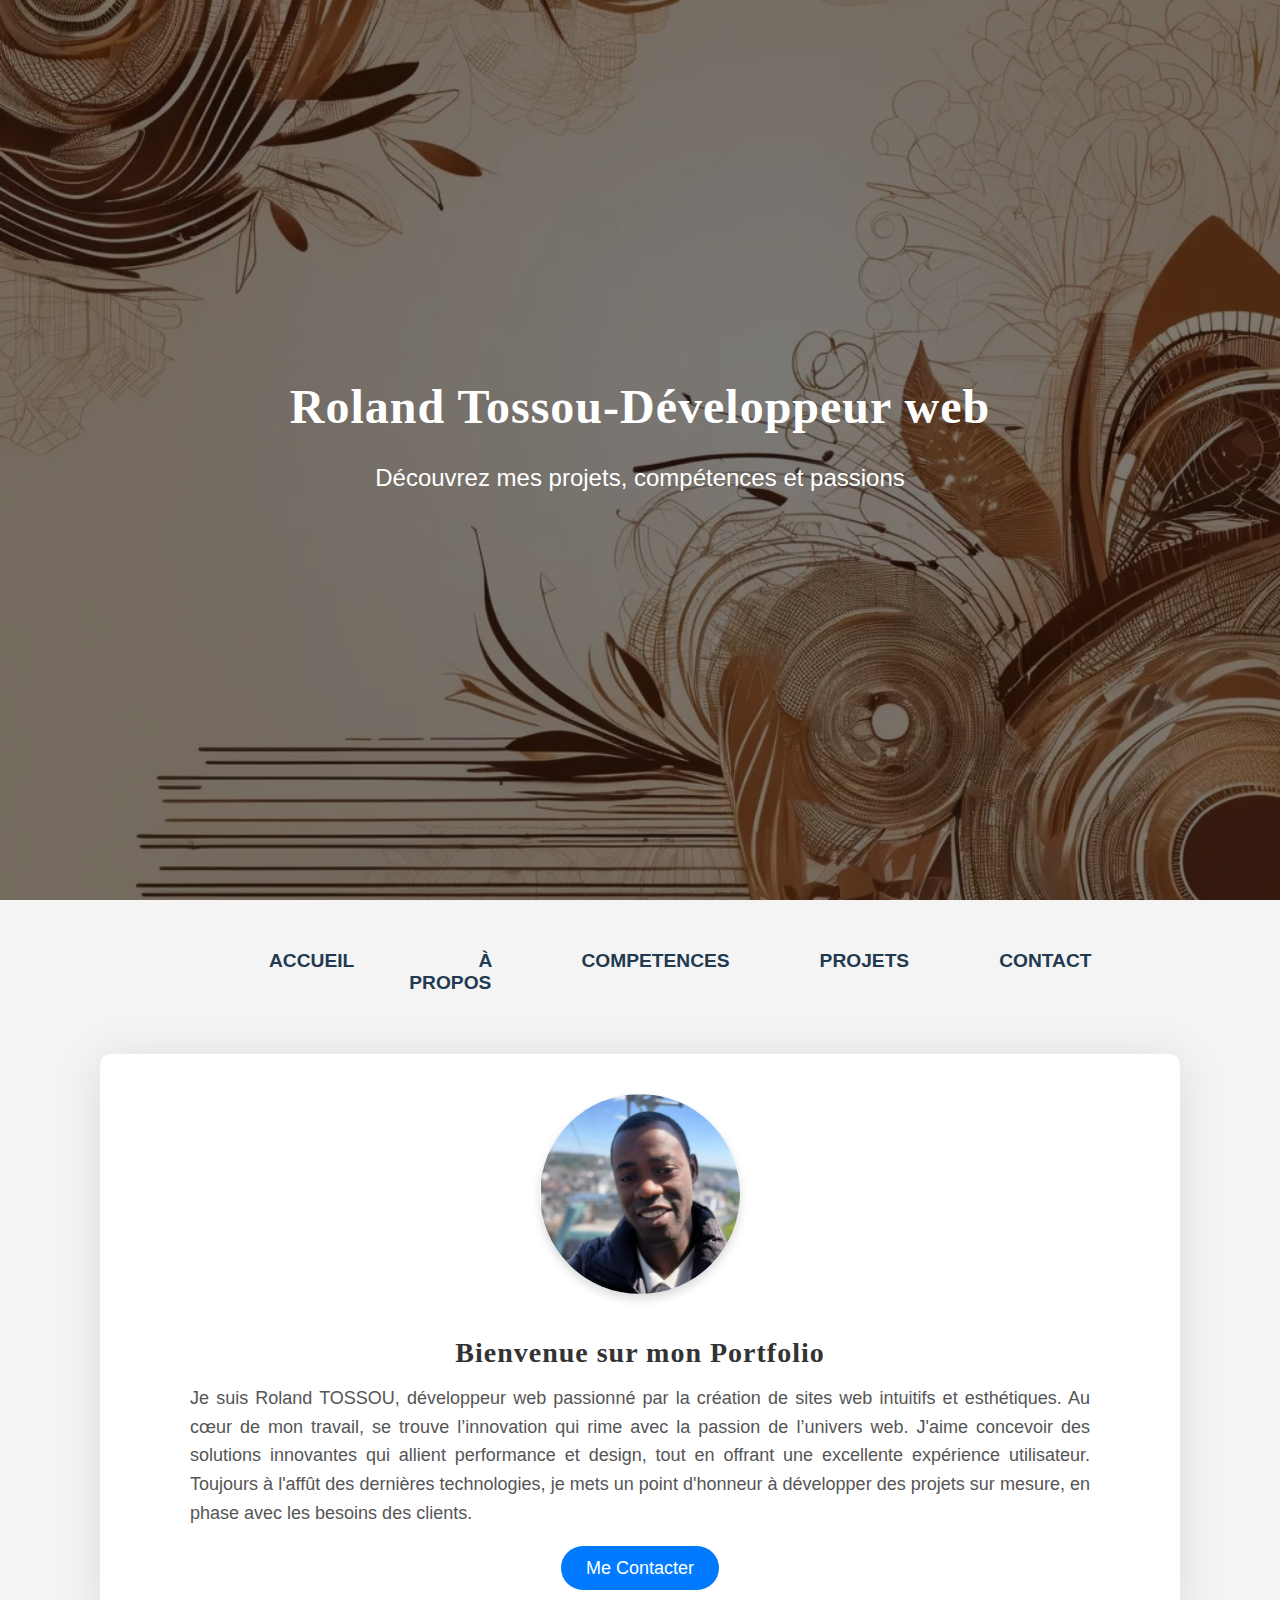
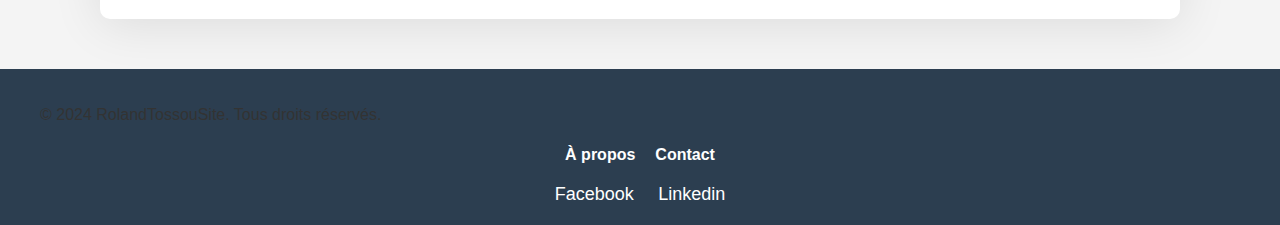
<file: index.html>
<!DOCTYPE html>
<html lang="fr">
<head>
    <meta charset="UTF-8">
    <meta name="viewport" content="width=device-width, initial-scale=1.0">
    <title>Accueil - Mon Portfolio</title>
    <link rel="stylesheet" href="style.css"> <!-- Lien vers le fichier CSS -->
</head>
<body>
    
    <div class="header">
        <div class="overlay">
            <div>
                <h1>Roland Tossou-Développeur web</h1>
                <p>Découvrez mes projets, compétences et passions</p>
            </div>
        </div>
    </div>
    
    <!-- Liens de navigation vers les autres sections -->
    <nav class="navigation">
        
        <Ul>
            <li><a href="index.html">ACCUEIL</a></li>
            <li><a href="about.html">À PROPOS</a></li> 
            <li><a href="skills.html">COMPETENCES</a></li>
            <li><a href="projects.html">PROJETS</a></li>
            <li><a href="contact.html">CONTACT</a></li>
 
         </Ul>
 
    </nav>

    <div class="home-container">
        <!-- Photo de profil -->
        <div class="profile-image">
            <img src="roland-tossou.JPG" alt="Photo de moi">
        </div>
        <!-- Courte présentation -->
        <div class="intro">
            <h1>Bienvenue sur mon Portfolio</h1>
            <p>Je suis Roland TOSSOU, développeur web passionné par la création de sites web intuitifs et esthétiques. Au cœur de mon travail, se trouve l’innovation qui rime avec la passion de l’univers web. J'aime concevoir des solutions innovantes qui allient performance et design, tout en offrant une excellente expérience utilisateur. Toujours à l'affût des dernières technologies, je mets un point d'honneur à développer des projets sur mesure, en phase avec les besoins des clients.
                
            </p>
        </div>
                           <!-- Bouton "Me Contacter" -->
             <div class="contact-button">
                <a href="contact.html" class="btn">Me Contacter</a>
                </div>
    </div>

    <footer class="footer">
        <div class="footer-content">
            <p>&copy; 2024 RolandTossouSite. Tous droits réservés.</p>

            <ul class="footer-links">
                <li><a href="about.html">À propos</a></li>
                <li><a href="Contact.html">Contact</a></li>
            </ul>
            <div class="footer-social">
                <a href="https://web.facebook.com/tossrol/" target="_blank">Facebook</a>
                <a href="https://www.linkedin.com/in/roland-tossou-54218b83/" target="_blank">Linkedin</a>
            </div>
        </div>
    </footer> 
</body>
</html>
</file>
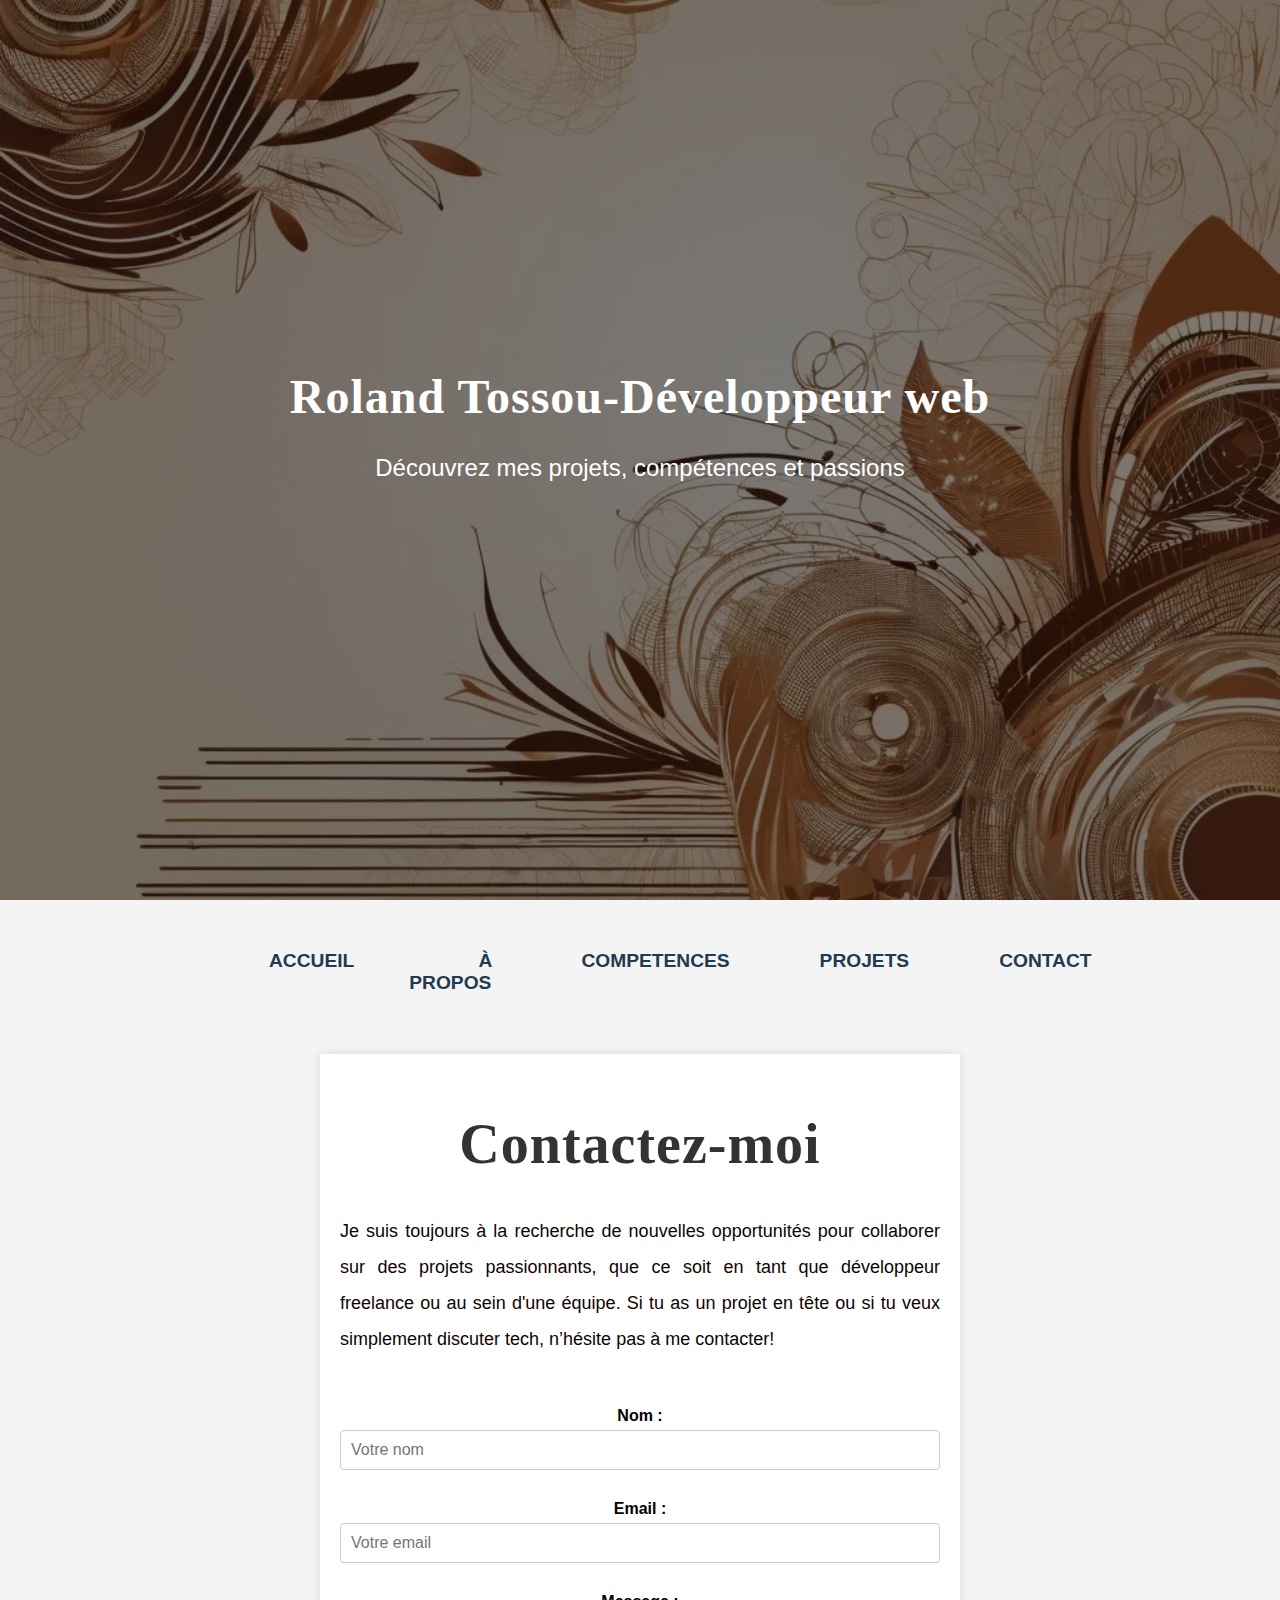
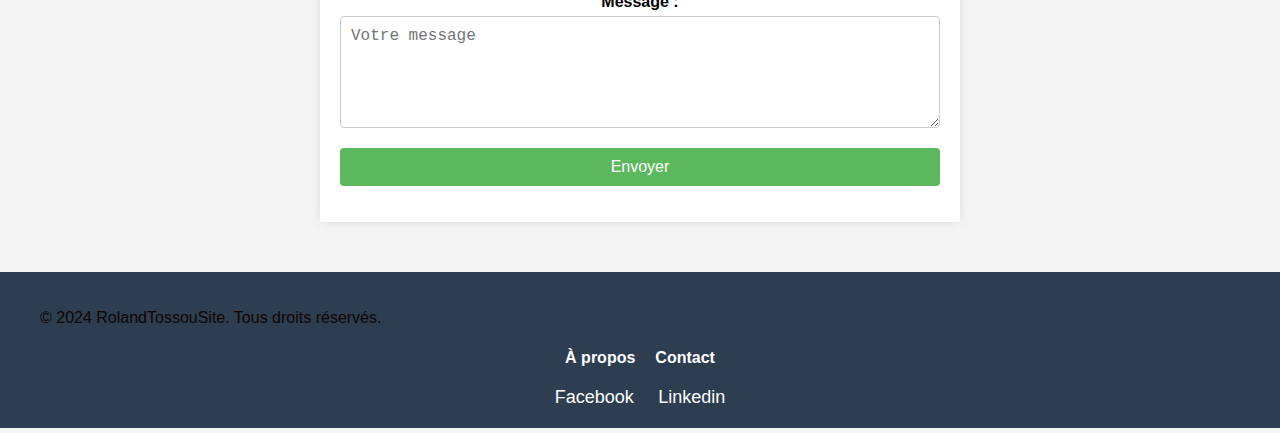
<file: Contact.html>
<!DOCTYPE >
<html lang="fr">
<head>
    <meta charset="UTF-8">
    <meta name="viewport" content="width=device-width, initial-scale=1.0">
    <title>Contact</title>
    <link rel="stylesheet" href="style.css"> <!-- Lien vers le fichier CSS -->

    <style>
        body {
            font-family: Arial, sans-serif;
            background-color: #f4f4f4;
            margin: 0;
            padding: 0;
        }
        
        .container {
            max-width: 600px;
            margin: 50px auto;
            padding: 20px;
            background-color: #fff;
            box-shadow: 0 0 10px rgba(0, 0, 0, 0.1);
        }
        h1 {
            text-align: center;
            color: #333;
        }
        p {
            text-align: justify;
            color: #100303;
            margin-bottom: 40px;
        }
        
        form {
            display: flex;
            flex-direction: column;
        }
        label {
            margin: 10px 0 5px;
            font-weight: bold;
        }
        input, textarea {
            padding: 10px;
            margin-bottom: 20px;
            border: 1px solid #ccc;
            border-radius: 4px;
            font-size: 16px;
        }
        button {
            padding: 10px;
            background-color: #5cb85c;
            color: white;
            border: none;
            border-radius: 4px;
            cursor: pointer;
            font-size: 16px;
        }
        button:hover {
            background-color: #4cae4c;
        }
    </style>
</head>

<body>
    
    <div class="header">
        <div class="overlay">
            <div>
                <h1>Roland Tossou-Développeur web</h1>
                <p>Découvrez mes projets, compétences et passions</p>
            </div>
        </div>
    </div>
    
    <!-- Liens de navigation vers les autres sections -->
        
     <nav class="navigation">
        <Ul>
            <li><a href="index.html">ACCUEIL</a></li>
            <li><a href="about.html">À PROPOS</a></li> 
            <li><a href="skills.html">COMPETENCES</a></li>
            <li><a href="projects.html">PROJETS</a></li>
            <li><a href="contact.html">CONTACT</a></li>
 
         </Ul>
    </nav>
    
    <div class="container">
        <h1>Contactez-moi</h1>
        <p>Je suis toujours à la recherche de nouvelles opportunités pour collaborer sur des projets passionnants, que ce soit en tant que développeur freelance ou au sein d'une équipe. Si tu as un projet en tête ou si tu veux simplement discuter tech, n’hésite pas à me contacter!</p>
        
        <form action="traitement.php" method="POST">
            <label for="nom">Nom :</label>
            <input type="text" id="nom" name="nom" placeholder="Votre nom" required>

            <label for="email">Email :</label>
            <input type="email" id="email" name="email" placeholder="Votre email" required>

            <label for="message">Message :</label>
            <textarea id="message" name="message" rows="5" placeholder="Votre message" required></textarea>

            <button type="submit">Envoyer</button>
        </form>
     
    </div>
    
    <footer class="footer">
        <div class="footer-content">
            <p>&copy; 2024 RolandTossouSite. Tous droits réservés.</p>
            
            <ul class="footer-links">
                <li><a href="about.html">À propos</a></li>
                <li><a href="Contact.html">Contact</a></li>
            </ul>
            <div class="footer-social">
                <a href="https://web.facebook.com/tossrol/" target="_blank">Facebook</a>
                <a href="https://www.linkedin.com/in/roland-tossou-54218b83/" target="_blank">Linkedin</a>
            </div>
        </div>
    </footer>
</body>
</html>
</file>
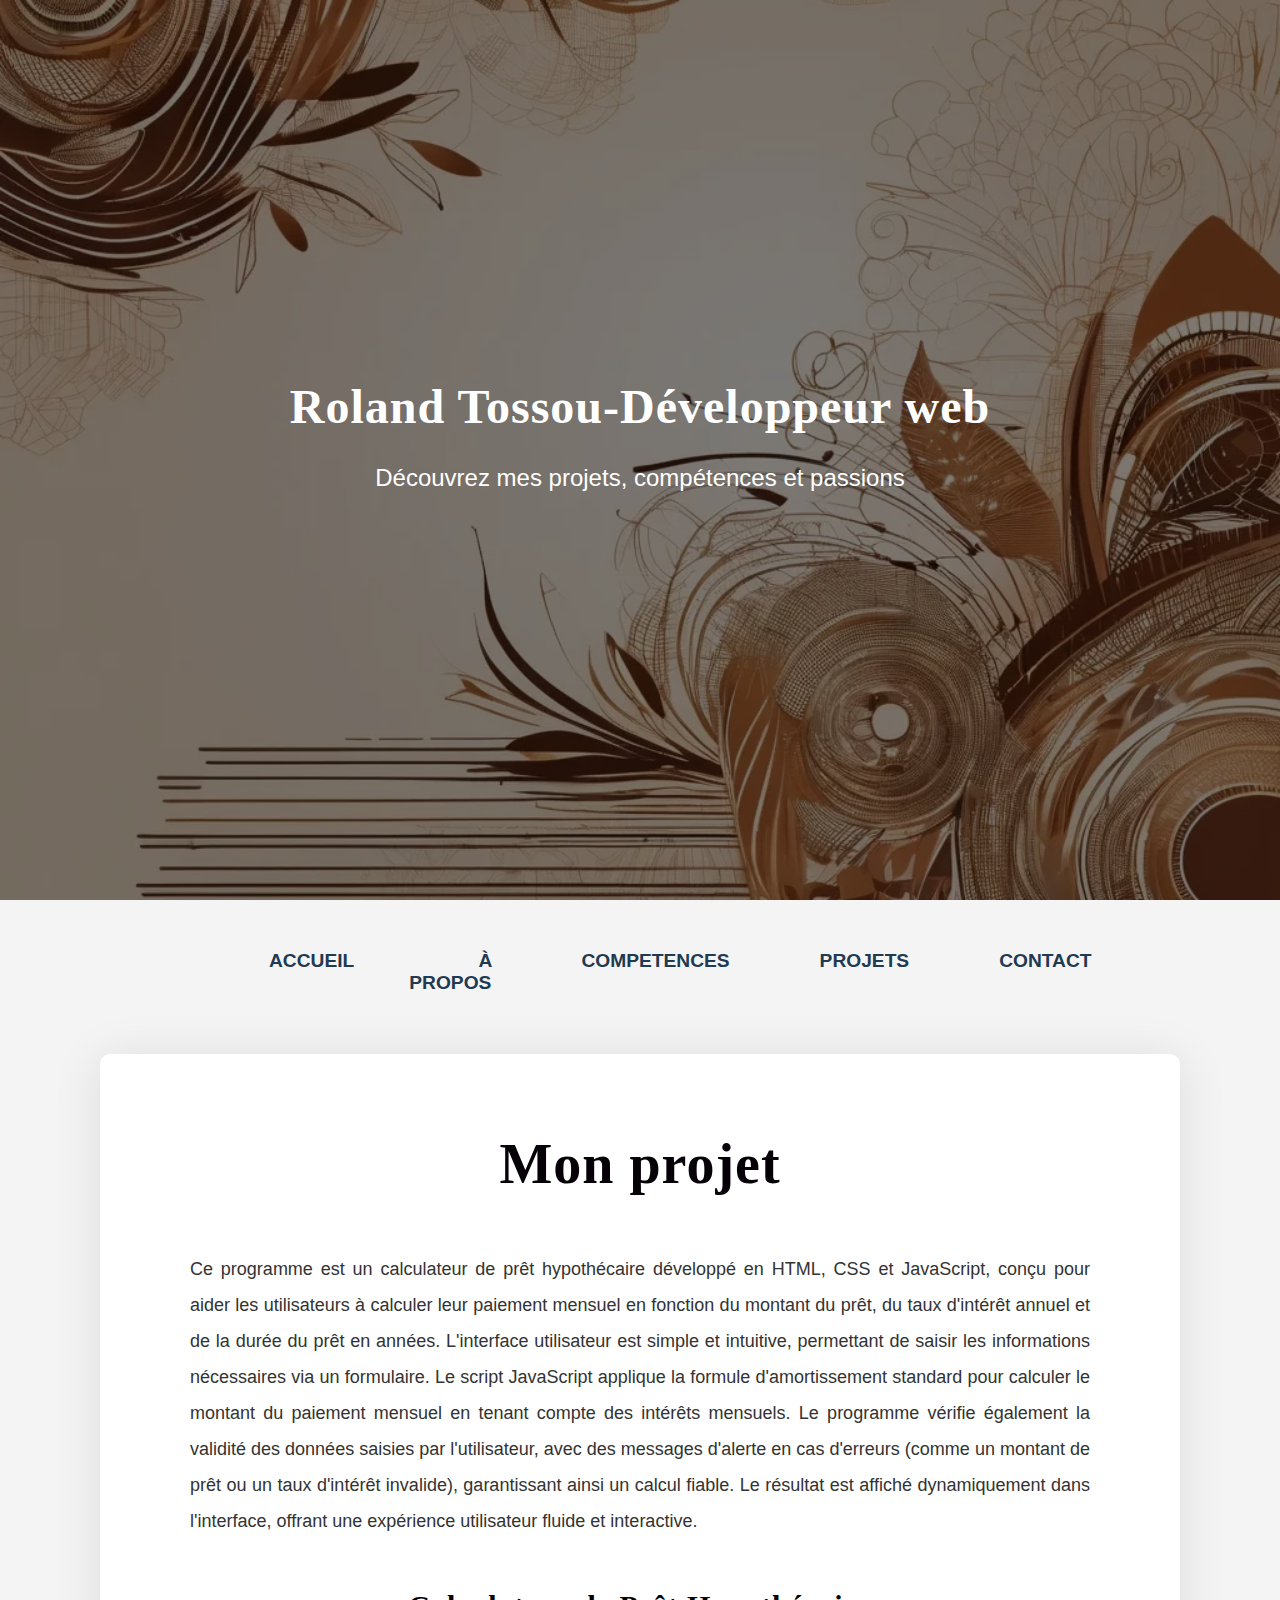
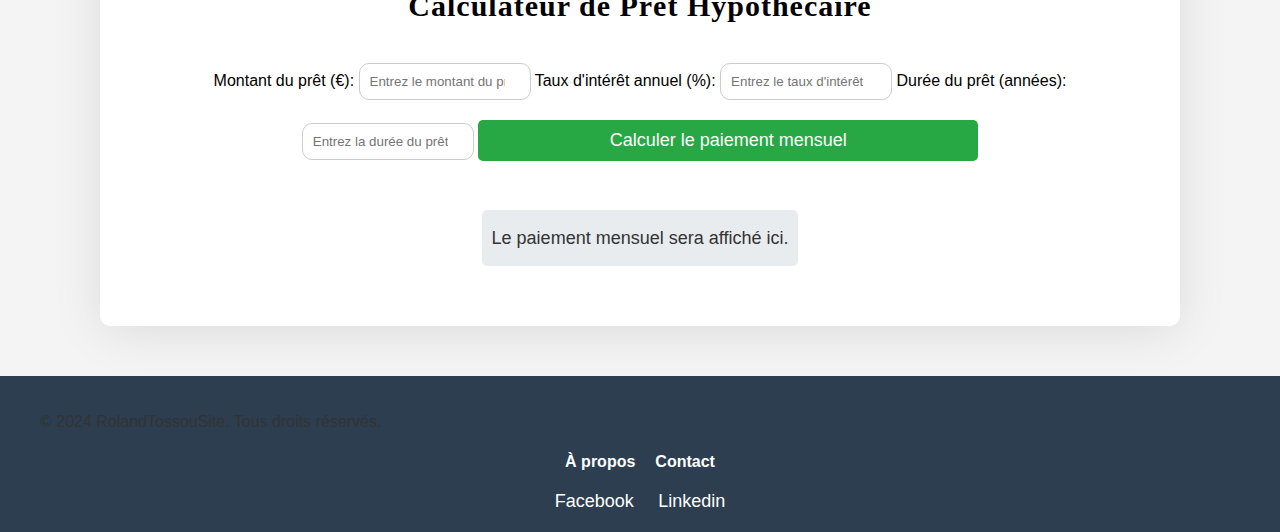
<file: projects.html>
<!DOCTYPE html>
<html lang="fr">
<head>
    <meta charset="UTF-8">
    <meta name="viewport" content="width=device-width, initial-scale=1.0">
    <title>Projets</title>
    <link rel="stylesheet" href="style.css">
    <style>
       

    
        input {
            width: 15%;
            padding: 10px;
            margin: 10px 0;
            border: 1px solid #ccc;
            border-radius: 10px;
        }
        button {
            width: 100%;
            padding: 10px;
            background-color: #28a745;
            color: white;
            border: none;
            border-radius: 5px;
            cursor: pointer;
        }
        button:hover {
            background-color: #218838;
        }
        .result {
            text-align: center;
            margin-top: 20px;
        }

         /* Container centralisé pour le calculateur */
        .container {
            background-color: white;
            padding: 30px;
            border-radius: 10px;
            box-shadow: 0px 0px 20px rgba(0, 0, 0, 0.1);
            width: 100%;
            max-width: 400px;
        }
         /* Styles pour le bouton de calcul */
        
         button {
         width: 50%;
         padding: 10px;
         background-color: #28a745;
         color: white;
         border: none;
         border-radius: 5px;
         font-size: 18px;
         cursor: pointer;
         margin-top: 10px;
        }

         button:hover {
         background-color: #218838;
         }

         /* Style pour le message de résultat */
        .result p {
        font-size: 18px;
        color: #333;
        background-color: #e9ecef;
        padding: 10px;
        border-radius: 5px;
        text-align: center;
        margin-top: 20px;
         }
    </style>

</head>

<body>
    
    <div class="header">
        <div class="overlay">
            <div>
                <h1>Roland Tossou-Développeur web</h1>
                <p>Découvrez mes projets, compétences et passions</p>
            </div>
        </div>
    </div>
    
    
    <!-- Liens de navigation vers les autres sections -->
        
    <nav class="navigation">
        <Ul>
            <li><a href="index.html">ACCUEIL</a></li>
            <li><a href="about.html">À PROPOS</a></li> 
            <li><a href="skills.html">COMPETENCES</a></li>
            <li><a href="projects.html">PROJETS</a></li>
            <li><a href="contact.html">CONTACT</a></li>
 
         </Ul>
    </nav>
    
    
    <div class="home-container">
        
         <!-- Courte présentation -->
            <h1>Mon projet</h1>
            <p>
            Ce programme est un calculateur de prêt hypothécaire développé en HTML, CSS et JavaScript, conçu pour aider les utilisateurs à calculer leur paiement mensuel en fonction du montant du prêt, du taux d'intérêt annuel et de la durée du prêt en années. L'interface utilisateur est simple et intuitive, permettant de saisir les informations nécessaires via un formulaire. Le script JavaScript applique la formule d'amortissement standard pour calculer le montant du paiement mensuel en tenant compte des intérêts mensuels. Le programme vérifie également la validité des données saisies par l'utilisateur, avec des messages d'alerte en cas d'erreurs (comme un montant de prêt ou un taux d'intérêt invalide), garantissant ainsi un calcul fiable. Le résultat est affiché dynamiquement dans l'interface, offrant une expérience utilisateur fluide et interactive.
            </p>
        
     <!-- Calculateur de prêt hypothécaire -->
    
        <h3>Calculateur de Prêt Hypothécaire</h3>
        <form id="loanForm">
            <label for="loanAmount">Montant du prêt (€):</label>
            <input type="number" id="loanAmount" placeholder="Entrez le montant du prêt" required>
        
            <label for="interestRate">Taux d'intérêt annuel (%):</label>
            <input type="number" step="0.01" id="interestRate" placeholder="Entrez le taux d'intérêt" required>
        
            <label for="loanDuration">Durée du prêt (années):</label>
            <input type="number" id="loanDuration" placeholder="Entrez la durée du prêt en années" required>
        
            <button type="button" onclick="calculateMortgage()">Calculer le paiement mensuel</button>
        </form>

      <div class="result">
         <p id="monthlyPayment">Le paiement mensuel sera affiché ici.</p>
      </div>
    </div>

    <script>
        function calculateMortgage() {
            // Obtenir les valeurs saisies par l'utilisateur
            let loanAmount = parseFloat(document.getElementById('loanAmount').value);
            let interestRate = parseFloat(document.getElementById('interestRate').value);
            let loanDuration = parseInt(document.getElementById('loanDuration').value);
    
            // Valider les entrées
            if (isNaN(loanAmount) || loanAmount <= 0) {
                alert("Veuillez entrer un montant de prêt valide.");
                return;
            }
            if (isNaN(interestRate) || interestRate <= 0) {
                alert("Veuillez entrer un taux d'intérêt valide.");
                return;
            }
            if (isNaN(loanDuration) || loanDuration <= 0) {
                alert("Veuillez entrer une durée de prêt valide.");
                return;
            }
    
            // Convertir le taux d'intérêt annuel en taux mensuel
            let monthlyInterestRate = (interestRate / 100) / 12;
    
            // Calculer le nombre total de paiements (en mois)
            let numberOfPayments = loanDuration * 12;
    
            // Formule d'amortissement pour calculer le paiement mensuel
            let monthlyPayment = loanAmount * (monthlyInterestRate * Math.pow(1 + monthlyInterestRate, numberOfPayments)) / 
                                 (Math.pow(1 + monthlyInterestRate, numberOfPayments) - 1);
    
            // Afficher le paiement mensuel avec deux décimales
            document.getElementById('monthlyPayment').innerHTML = `Le paiement mensuel est de : €${monthlyPayment.toFixed(2)}`;
        }
    </script>
     
     <footer class="footer">
        <div class="footer-content">
            <p>&copy; 2024 RolandTossouSite. Tous droits réservés.</p>
            
            <ul class="footer-links">
                <li><a href="about.html">À propos</a></li>
                <li><a href="Contact.html">Contact</a></li>
            </ul>
            <div class="footer-social">
                <a href="https://web.facebook.com/tossrol/" target="_blank">Facebook</a>
                <a href="https://www.linkedin.com/in/roland-tossou-54218b83/" target="_blank">Linkedin</a>
            </div>
        </div>
    </footer>
</body>
</html>
</file>
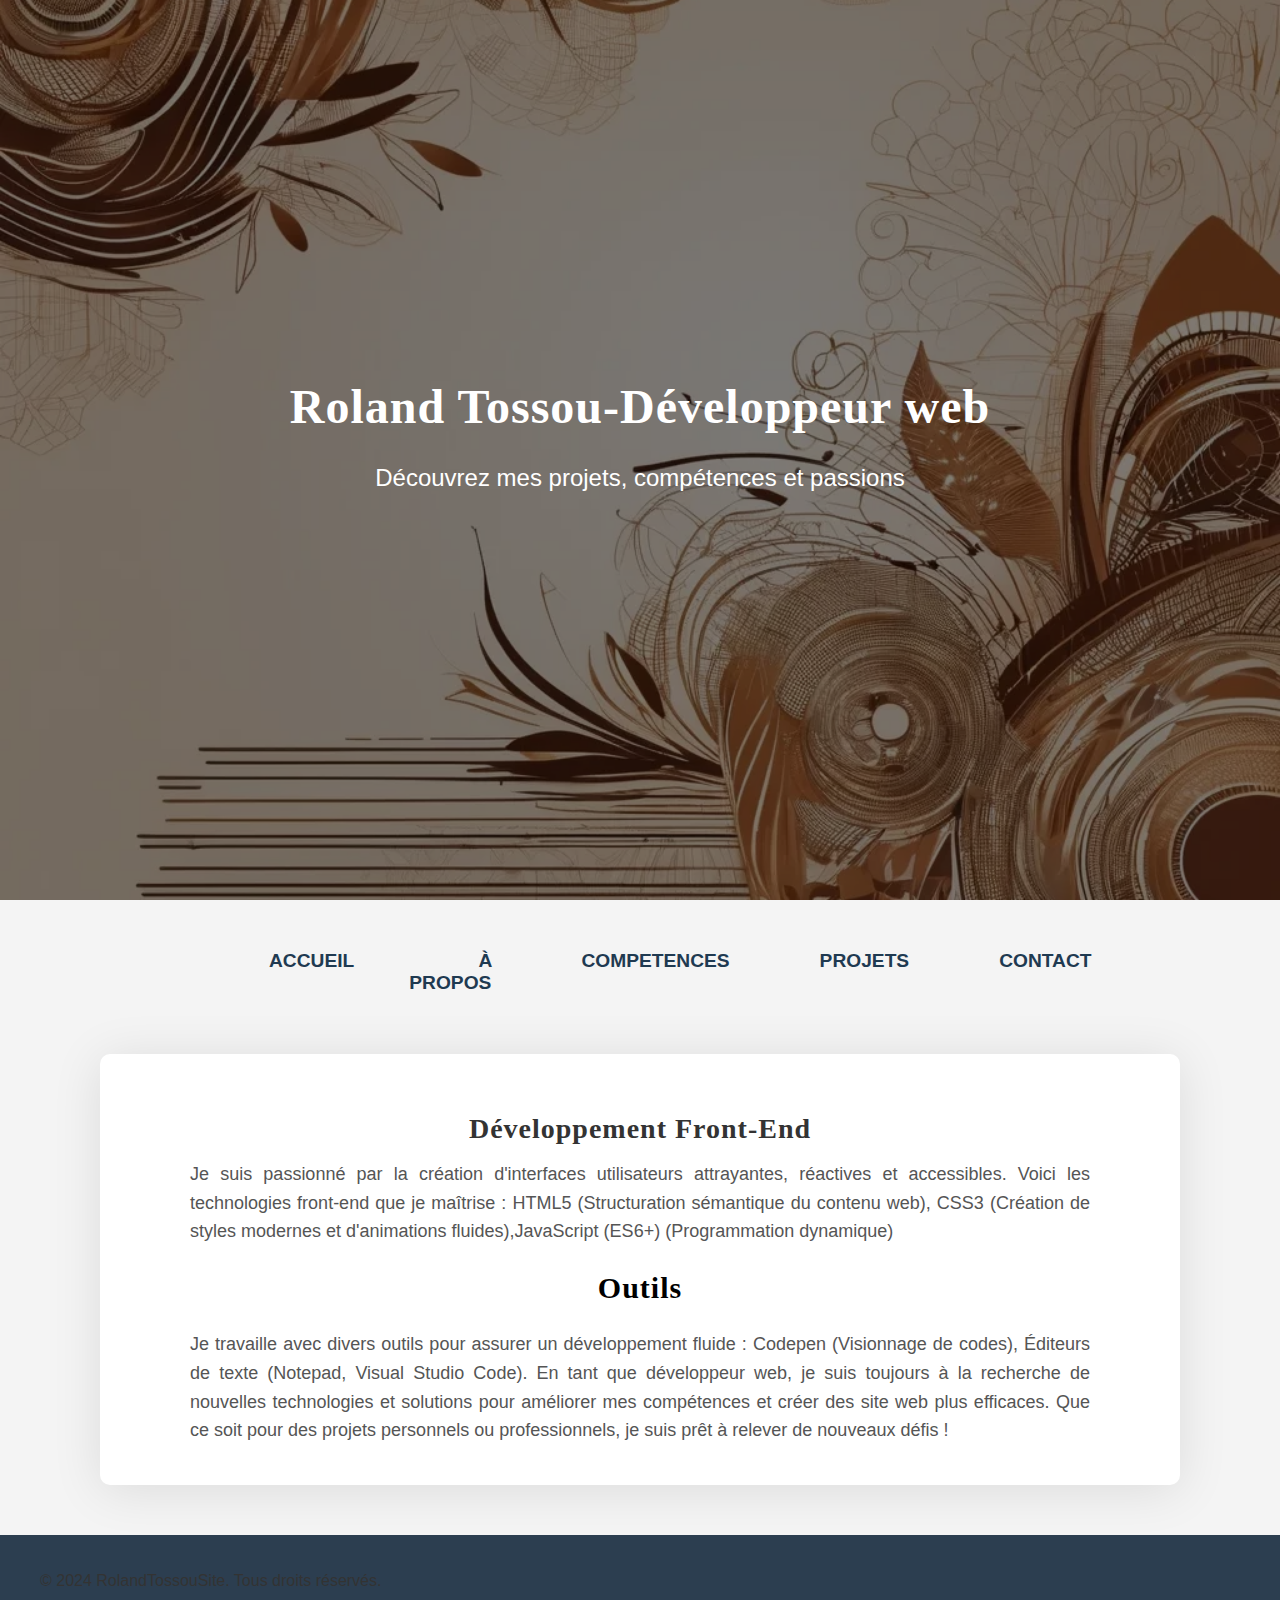
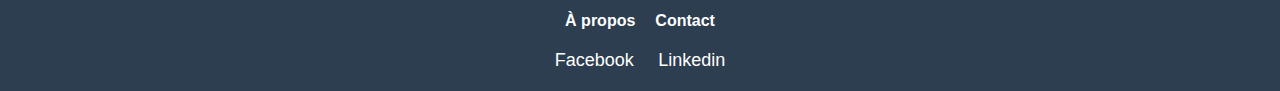
<file: skills.html>
<!DOCTYPE html>
<html lang="fr">
<head>
    <meta charset="UTF-8">
    <meta name="viewport" content="width=device-width, initial-scale=1.0">
    <title>Accueil - Mon Portfolio</title>
    <link rel="stylesheet" href="style.css">
    
</head>
 
<body>
    <div class="header">
        <div class="overlay">
            <div>
                <h1>Roland Tossou-Développeur web</h1>
                <p>Découvrez mes projets, compétences et passions</p>
            </div>
        </div>
    </div>
    
    <nav class="navigation">
        
        <Ul>
            <li><a href="index.html">ACCUEIL</a></li>
            <li><a href="about.html">À PROPOS</a></li> 
            <li><a href="skills.html">COMPETENCES</a></li>
            <li><a href="projects.html">PROJETS</a></li>
            <li><a href="contact.html">CONTACT</a></li>
 
         </Ul>
    </nav>

    <div class="home-container">
        
        <!-- Courte présentation -->
         <div class="intro">
            <h1>Développement Front-End</h1>
            <p> Je suis passionné par la création d'interfaces utilisateurs attrayantes, réactives et accessibles. Voici les technologies front-end que je maîtrise : HTML5 (Structuration sémantique du contenu web), CSS3 (Création de styles modernes et d'animations fluides),JavaScript (ES6+) (Programmation dynamique) </p>
        </div>
            
            <!-- Mes outils -->
            
        <div class="intro">
                    <h2>Outils</h2>
                <p> Je travaille avec divers outils pour assurer un développement fluide : Codepen (Visionnage de codes), Éditeurs de texte (Notepad, Visual Studio Code). En tant que développeur web, je suis toujours à la recherche de nouvelles technologies et solutions pour améliorer mes compétences et créer des site web plus efficaces. Que ce soit pour des projets personnels ou professionnels, je suis prêt à relever de nouveaux défis !                     
                <p>
         </div>
    </div>
    

    <footer class="footer">
        <div class="footer-content">
            <p>&copy; 2024 RolandTossouSite. Tous droits réservés.</p>
            
            <ul class="footer-links">
                <li><a href="about.html">À propos</a></li>
                <li><a href="Contact.html">Contact</a></li>
            </ul>
            <div class="footer-social">
                <a href="https://web.facebook.com/tossrol/" target="_blank">Facebook</a>
                <a href="https://www.linkedin.com/in/roland-tossou-54218b83/" target="_blank">Linkedin</a>
            </div>
        </div>
    </footer>

</body>
</file>
<file: style.css>
*/* page de couverture*/
    
body, html {
margin: 0;
padding: 0;
 height: 100%;
font-family: Arial, sans-serif;
}


*/* page de couverture*/
.header {
background-image: url('preview\ \(19\).webp'); /* Chemin de votre image */
 height: 100vh; /* Hauteur de l'écran */
background-size: cover; /* Couvrir toute la largeur et hauteur */
background-position: center; /* Centrer l'image */
position: relative; /* Pour positionner le texte à l'intérieur */
}

*/* page de couverture*/
.overlay {
background-color: rgba(0, 0, 0, 0.5); /* Ajout d'un filtre sombre pour le texte */
position: absolute;
top: 0;
left: 0;
right: 0;
bottom: 0;
display: flex;
justify-content: center;
align-items: center;
}

.header h1 {
color: white;
font-size: 3em;
text-align: center;
margin: 0;
}

.header p {
color: white;
font-size: 1.5em;
text-align: center;
margin-top: 20px;
}
 

*/* Container principal*/
.home-container {
    display: flex;
    flex-direction: column;
    justify-content: center;
    align-items: center;
    background-color: white;
    padding: 40px;
    border-radius: 10px;
    box-shadow: 0 5px 50px rgba(0, 0, 0, 0.1);
    text-align: center;
    width: 100%;
    max-width: 1000px;
    margin: 50px auto;
}

*/* Style de l'image de profil */
.profile-image img {
    width: 200px;
    height: 200px;
    border-radius: 50%;
    object-fit: cover;
    box-shadow: 0 5px 10px rgba(0, 0, 0, 0.15);
    margin-bottom: 20px;
}

*/* Style de la section de présentation */
.intro h1 {
    font-size: 28px;
    color: #333;
    margin-bottom: 15px;
}

.intro p {
    font-size: 18px;
    color: #555;
    line-height: 1.6;
    max-width: 900px;
    margin: 0 auto;
}

*/* Style des paragraphes */
p {
    font-family: 'Arial', sans-serif; /* Choix de la police */
    font-size: 18px; /* Taille du texte */
    line-height: 2.0; /* Hauteur de ligne pour améliorer la lisibilité */
    color: #333; /* Couleur du texte (gris foncé) */
    margin-bottom: 20px; /* Espacement en dessous de chaque paragraphe */
    text-align: justify; /* Justifie le texte pour un aspect propre */
    max-width: 900px;
}
     /* Style des h1 */

     h1 {
        font-family: 'Pacifico', cursive; /* Police manuscrite élégante */
        font-size: 56px;
        color: #050107; /* Une couleur vibrante comme violet */
        text-align: center;
        letter-spacing: 1px;
    }
   

    h2,h3 {
        font-family: 'Pacifico', cursive; /* Police manuscrite élégante */
        font-size: 30px;
        text-align: center;
        letter-spacing: 1px;
    }


/* Responsivité pour mobile */
@media (max-width: 600px) {
    .home-container {
        padding: 20px;
    }

    .profile-image img {
        width: 150px;
        height: 150px;
    }

    .intro h1 {
        font-size: 24px;
    }

    .intro p {
        font-size: 16px;
    }
}


*/* Style global du corps */
body {
    font-family: 'Arial', sans-serif;
    margin: 0;
    padding: 0;
    background-color: #f4f4f4;
    text-align: center;
}

*/* Style pour la navigation */
nav.navigation {
    width: 65%; /* Définit la largeur de la barre de navigation */
    margin: 0 auto; /* Centre la barre de navigation horizontalement */
    margin-top: 40px;
    padding: 10px;
}

nav.navigation ul {
    list-style: none;
    margin: 0;
    padding: 0;
    display: flex;}

nav.navigation ul li { 
    margin: 0 10px;  
}

nav.navigation ul li a {
    text-decoration: none;
    color: #1f3a51;
    margin: 0 15px;
    font-size: 18px;
    font-weight: bold;
    padding: 10px 20px;
    border-radius: 4px;
    font-size: 1.2em;
    transition: all 0.3s ease-in-out;
}

nav.navigation ul li a:hover {
    border-bottom: 2px solid #007BFF;
    color: #007BFF;
}

*/* Styles pour le pied de page */
.footer {
    background-color: #2C3E50; /* Couleur de fond du footer */
    color: #ffffff; /* Couleur du texte */
    padding: 20px 0; /* Espacement haut et bas */
    text-align: center; /* Centrer le contenu */
}

.footer-content {
    max-width: 1200px; /* Largeur maximale du contenu du footer */
    margin: 0 auto; /* Centrer le contenu */
}

.footer p {
    margin: 10px 0; /* Espacement autour du texte */
    font-size: 16px; /* Taille du texte */
}

.footer-links {
    list-style: none; /* Retirer les puces des listes */
    padding: 0;
    margin: 15px 0;
    display: flex;
    justify-content: center; /* Centre horizontalement les liens */
    gap: 20px; /* Espacement entre les liens */
}

.footer-links li {
    display: inline;
}

.footer-links a {
    color: #ffffff; /* Couleur des liens */
    text-decoration: none; /* Retirer le soulignement des liens */
    font-weight: bold;
    transition: color 0.3s ease; /* Effet de transition pour les couleurs */
}

.footer-links a:hover {
    color: #1abc9c; /* Changer la couleur au survol */
}

.footer-social {
    margin-top: 20px;
}

.footer-social a {
    margin: 0 10px;
    color: #ffffff;
    text-decoration: none;
    font-size: 18px;
    transition: color 0.3s ease;
}

.footer-social a:hover {
    color: #3498db; /* Couleur différente au survol des icônes sociales */
}


*/* Style pour le bouton "Me Contacter" */
.contact-button {
    margin-top: 30px;
}

.contact-button .btn {
    text-decoration: none;
    background-color: #007BFF;
    color: white;
    padding: 12px 25px;
    font-size: 18px;
    border-radius: 25px;
    transition: background-color 0.3s ease-in-out;
}

.contact-button .btn:hover {
    background-color: #0056b3;
}


*/* Styles pour la gallerie de la page A propos */

.gallery-container {
    width: 100%;
    overflow-x: auto;
    white-space: nowrap;
    margin-bottom: 40px;
}

.gallery img {
    display: inline-block;
    width: 300px;
    height: auto;
    margin-right: 10px;
    border-radius: 10px;
}

.gallery img:last-child {
    margin-right: 0;
}
</file>
